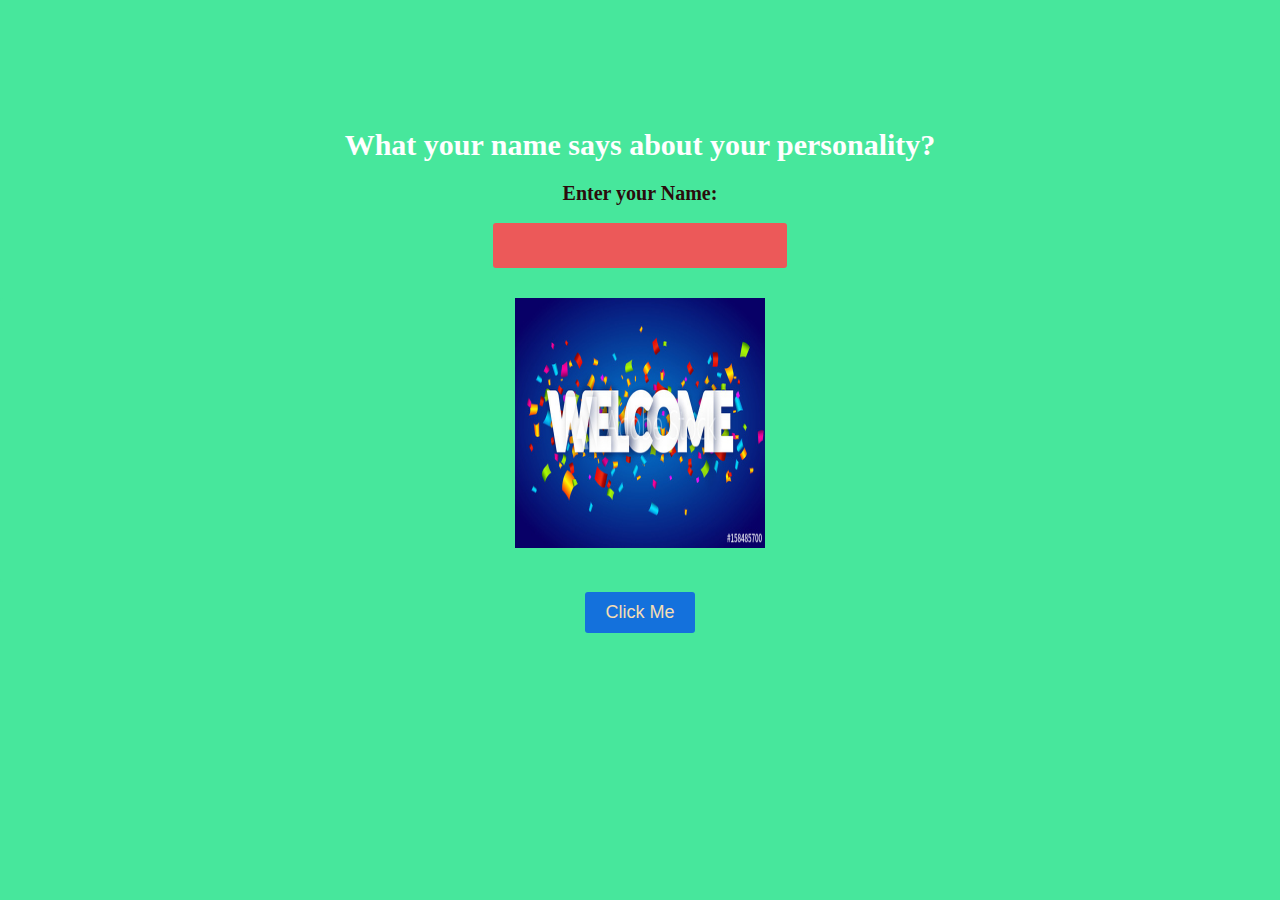
<file: Test API/index.html>
<!DOCTYPE html>
<html lang="en">
<head>
    <meta charset="UTF-8">
    <meta name="viewport" content="width=device-width, initial-scale=1.0">
    <title>Test API</title>
    <link rel="stylesheet" href="style.css">
    <script src="https://code.jquery.com/jquery-3.5.1.js"></script>
    <script src="API.js"></script>
    
</head>
<body>
   <section>

       <h1>What your name says about your personality?</h1>

       <div class="center-div">
           <div class="details">
               <label>Enter your Name:</label><br><br>
               <input type="text" name="name" id="nameid">
           </div>

           <div class="imgdiv">
               <img src="welcome.jpg" width="250" height="250" id="img">
           </div>

           <button>Click Me</button>
       </div>

   </section>

</body>
</html>
</file>
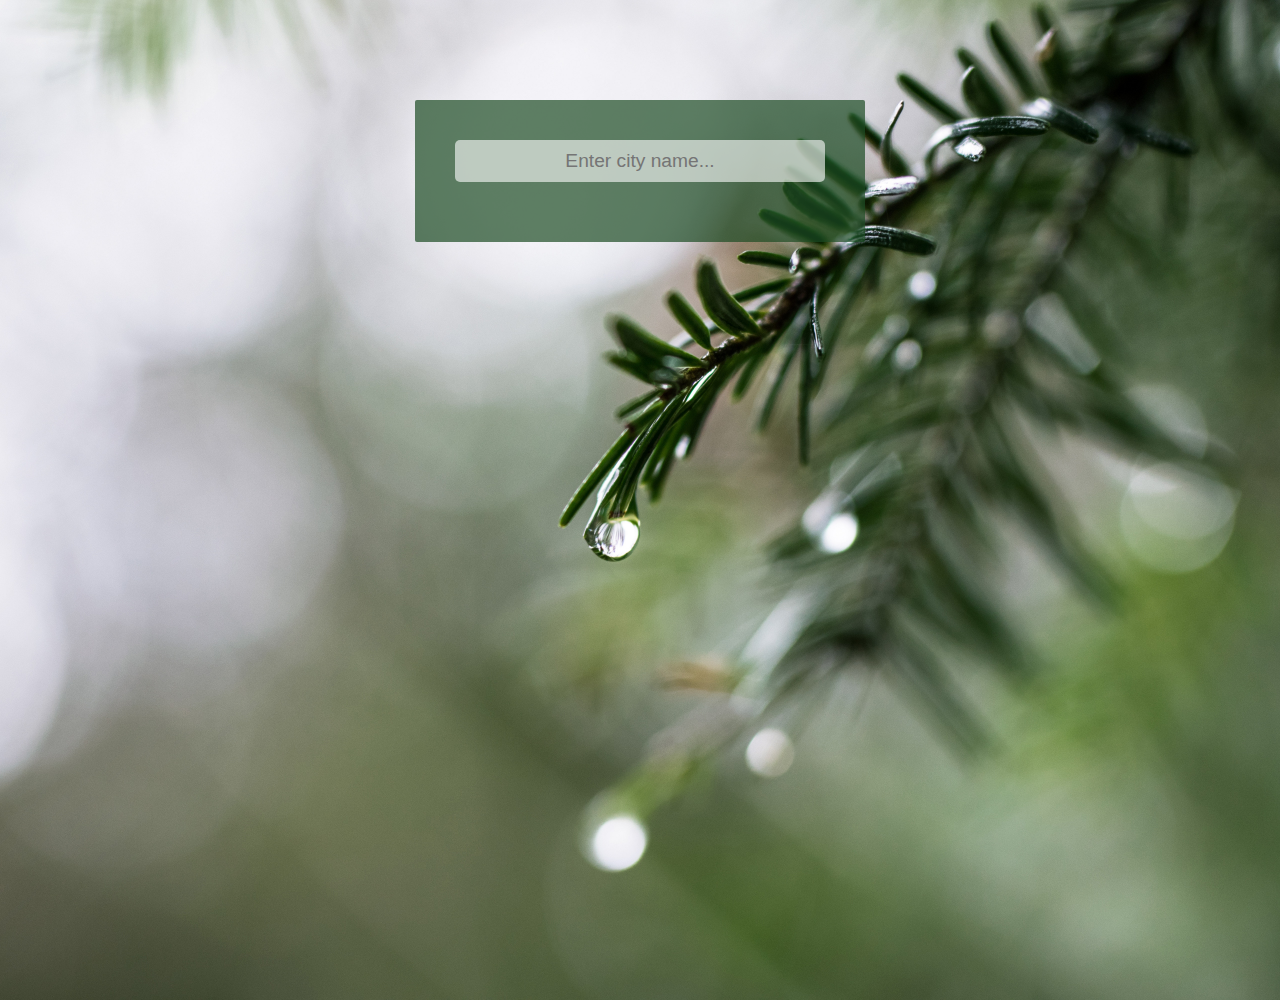
<file: Weather App/index.html>
<!DOCTYPE html>
<html lang="en">
<head>
    <meta charset="UTF-8">
    <meta name="viewport" content="width=device-width, initial-scale=1.0">
    <title>Weather App</title>
    <link rel="stylesheet" href="style.css">
</head>
<body>
    <div class="app-main">
        <div class="searchInputBox">
            <input type="text" id="input-box" class="input-box" 
            placeholder="Enter city name..." autocomplete="off">
        </div>

        <div class="weather-body">
            <div class="location-details">
                <div class="city" id="city">Amravati,India</div>
                <div class="date" id="date">30 November (Friday),2018</div>
            </div>

            <div class="weather-status">
                <div class="temp" id="temp">34&deg;C</div>
                <div class="min-max" id="min-max">30&deg;C (min) / 45&deg;C (max)</div>
                <div class="weather" id="weather">clear</div> 
                <div class="img"></div>

            </div>
        </div>
    </div>

    <script src="script.js"></script>
    
</body>
</html>
</file>
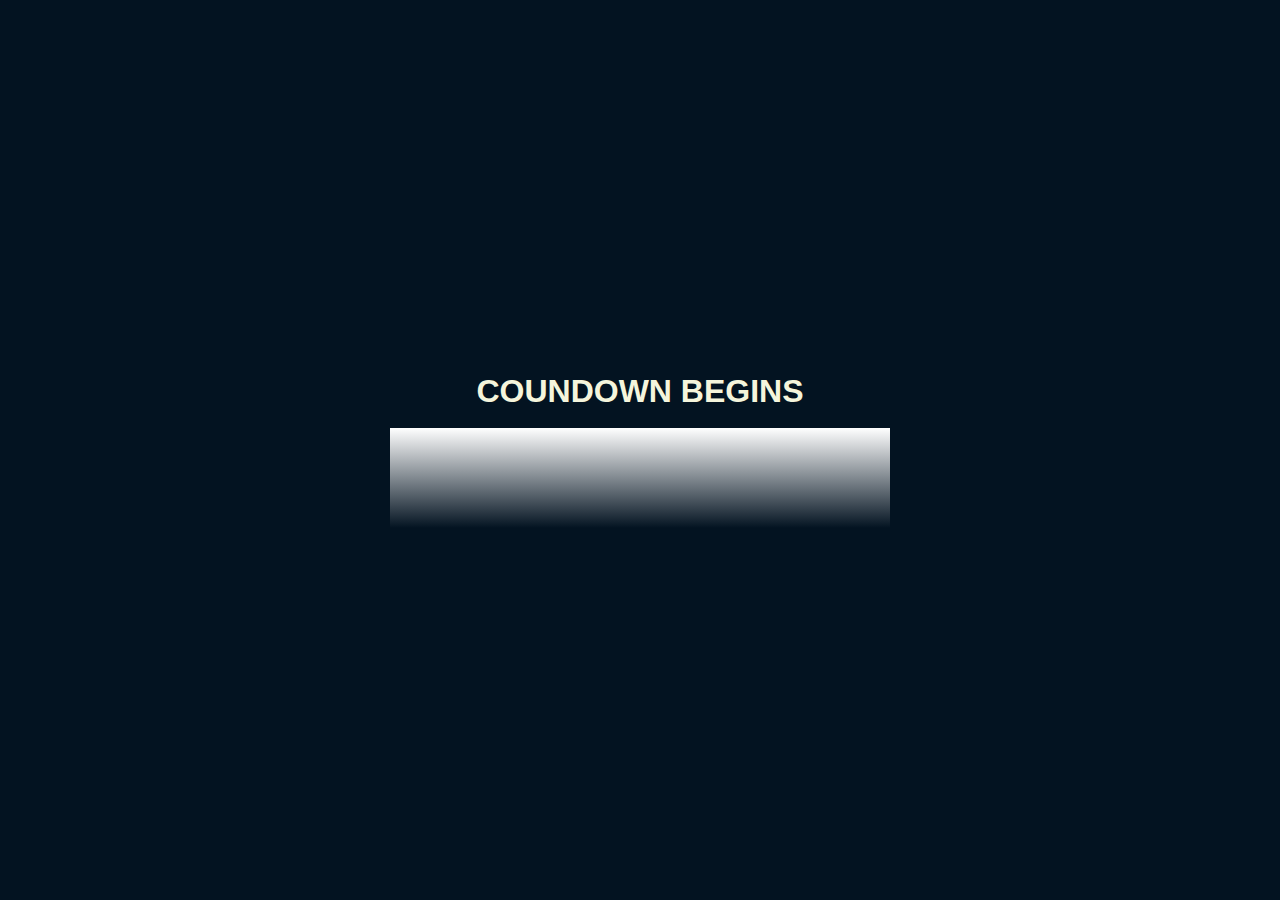
<file: Countdown Timer/Countdown Timer.html>
<html>
<head>
    <title>Coundown Timer</title>
    <script src="Countdown Timer.js"></script>
    <meta name="viewport" content="width=device-width,initial-scale=1">
    <style>
        *{
            margin: 0; padding: 0; font-family: sans-serif; }

        

        div{
            height: 100vh;  
            display: flex;  
            justify-content: center;
            align-items: center;
            background-color:#031321;
            flex-direction: column;
        }

        p{
            height: 100px;
            width: 500px;
            color: black;
            text-align: center;
            font-size: 40px;
            line-height: 100px;
            background-image:linear-gradient(#fff,#031321);
        }

        h1{
            color: beige;
    
        }
    </style>
</head>  
<body>
    <div>
        <h1>COUNDOWN BEGINS </h1><br>
        <p id="demo"></p>
    </div>
</body>  
</html>
</file>
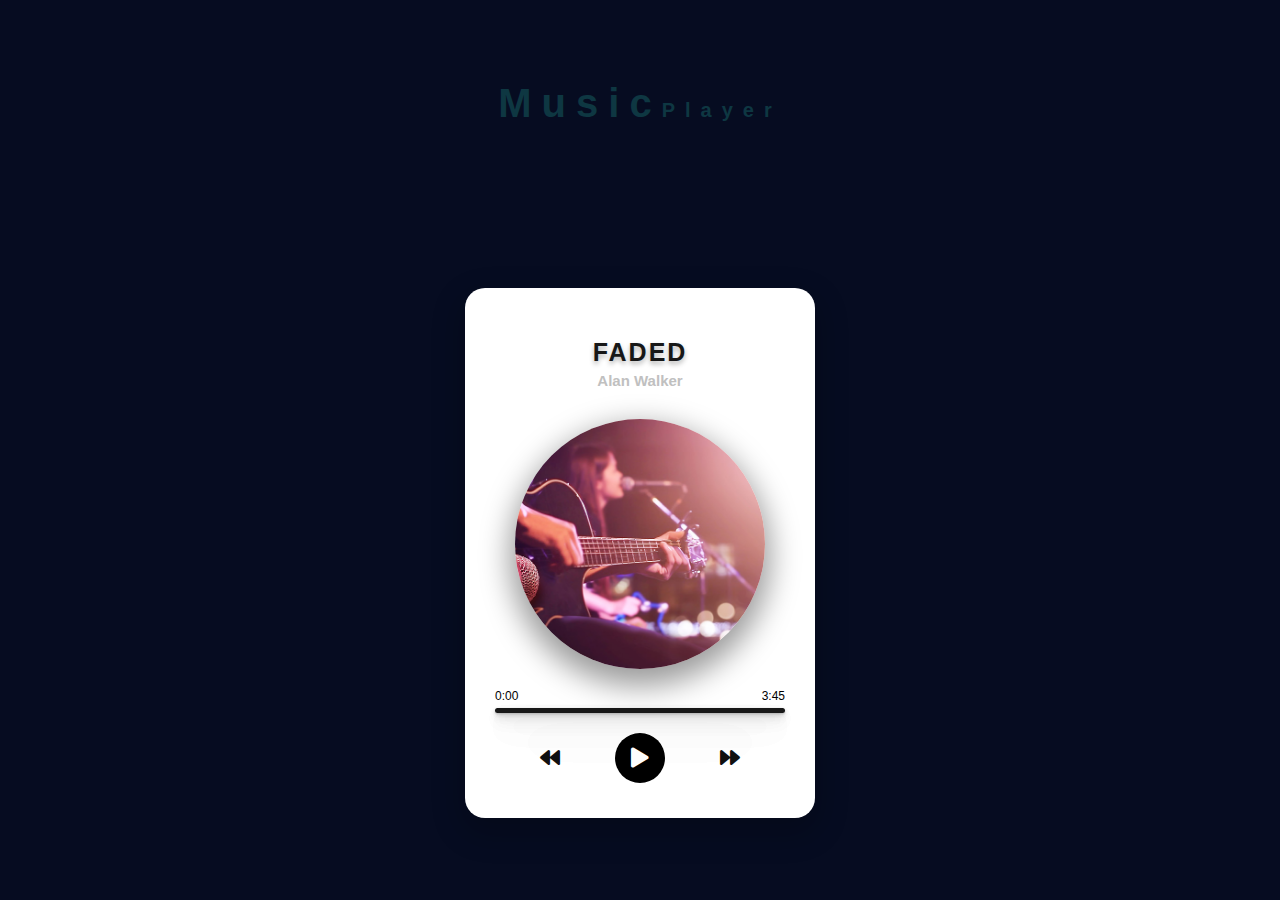
<file: music player/music.html>
<!DOCTYPE html>
<html lang="en">
<head>
    <meta charset="UTF-8">
    <meta name="viewport" content="width=device-width, initial-scale=1.0">
    <title>Music Player</title>
    <link rel="stylesheet" href="https://cdnjs.cloudflare.com/ajax/libs/font-awesome/5.15.1/css/all.min.css" />
    <link rel="stylesheet" href="style.css">
 
</head>
<body>
    
    <div class="main_div">
        <h1><span>Music</span>Player</h1>
        <div class="music_container">
            <h2 id="title">FADED</h2>
            <h3 id="artist">Alan Walker</h3>
            <div class="image_container">
                <img src="images/Faded.jpg" alt="">
            </div>
           
            <audio src="music/Faded.mp3" id="audio"></audio>
  
            <!------Progress Bar------->
            <div class="progressbar_container" id="progress_container">
                <div class="progress_duration_meter">
                    <div id="current_time">0:00</div>
                    <div id="duration">3:45</div>
                </div>
                <div class="progress_div" id="progress_div">
                    <div class="progress" id="progress"></div>
                </div>
            </div>

            <!------ Controls ------->
            <div class="music_controls">           
                <i class="fas fa-backward" id="prev" title="Previous"></i>
                <i class="fas fa-play main_button" id="play" title="Play"></i>
                <i class="fas fa-forward" id="next" title="Next"></i>           
            </div>

            


        </div>
    </div>    
</body>

<!--Javascript work starts-->
<script>
     
     const img = document.querySelector('img');
    const music = document.getElementById("audio");
    const play = document.getElementById('play');
    const artist = document.getElementById('artist');
    const title = document.getElementById('title');
    const prev = document.getElementById('prev');
    const next = document.getElementById('next');
    let progress = document.getElementById('progress');
    const tot_duration = document.getElementById("duration");
    let current_time = document.getElementById("current_time");
    const progress_div = document.getElementById("progress_div");
        

    const songs = [
        {
            name : "WDT",
            title : "WDTAM",
            artist : "Charlie Puth",
        },

        {
            name : "Baarish",
            title : "Baarish",
            artist : "shreya Ghoshal",     
        },

        {
            name : "Crazy",
            title : 'Crazy Crazy',
            artist : "Arijit singh",
        },

        {
            name : "Despacito",
            title : "Despacito",
            artist : "Justin Bieber",
        },

        {
            name :"Dhadak",
            title : "Dhadak",
            artist: "shreya Ghoshal & Ajay-Atul",
       }
    ];
    
    let isPlaying = false;    //boolean value to know song is playing or not

    //for play function
    const playMusic = () => {
        isPlaying = true;   //after clicking on play button , isplaying value will become TRUE
        music.play();    //play function of html
        play.classList.replace('fa-play','fa-pause'); //replacing icon
        img.classList.add('anime');                   // add animation 
    };

     //for pause function
     const pauseMusic = () => {
        isPlaying = false;  //after clicking on pause button , isplaying value will become TRUE
        music.pause();      
        play.classList.replace('fa-pause','fa-play');  // agian replace icons
        img.classList.remove('anime');         // remove animation          
    };

    play.addEventListener('click',() => {
        if(isPlaying)  //If value of isPlaying is TRUE then call pauseMusic function.
        {   
            pauseMusic();
        }
        else          // else call playMusic function
        {   playMusic();}

         // isPlaying  ? pauseMusic() : playMusic();
         // we can use ternary operator instead of if else.
    });

   
    //changing  the Music data

    ChangeSong = (songs) =>
    {
        title.textContent = songs.title;
        artist.textContent = songs.artist;
        music.src = `music/${songs.name}.mp3`;
        img.src = `images/${songs.name}.jpg`;
    };

    songsIndex = 0;


    const nextSong = () =>
    {
        songsIndex = (songsIndex + 1) % songs.length;  // eg. 2 = 3 % 5 ==> after last song first song will again play.
        ChangeSong(songs[songsIndex]); 
        playMusic();  // so next song will be play automatically
    }
  
    const prevSong = () =>
    {
        songsIndex = (songsIndex - 1 + songs.length) % songs.length;
        ChangeSong(songs[songsIndex]);
        playMusic();
    }
    
    //Progress bar javascript work

    music.addEventListener('timeupdate',(event) =>{
        const {currentTime , duration} = event.srcElement; //using object destructing
        //console.log(currentTime);
        //console.log(duration);

        let progress_time = (currentTime/duration) * 100;
        progress.style.width = `${progress_time}%`;   // width of .progress changing dynamically
        
        //Music duration update

        let min_duration = Math.floor(duration / 60);
        let sec_duration = Math.floor(duration % 60);

        
        total_duration = `${min_duration}:${sec_duration}`;
        if(duration)
        {
        tot_duration.textContent = `${total_duration}`;
        }

        //Music current_duration update

        let min_current = Math.floor(currentTime / 60);
        let sec_current = Math.floor(currentTime % 60);

        
        if (sec_current < 10) 
        {
            sec_current = `0${sec_current}`;
        }
        
        total_current = `${min_current}:${sec_current}`;
      
        current_time.textContent = `${total_current}`;
        
    });

    progress_div.addEventListener('click',(event) =>{
        console.log(event);

    });
    // to play next song when when current song ends

    music.addEventListener('ended',nextSong);  


    next.addEventListener('click',nextSong);
    prev.addEventListener('click',prevSong);
     
</script>

</html>
</file>
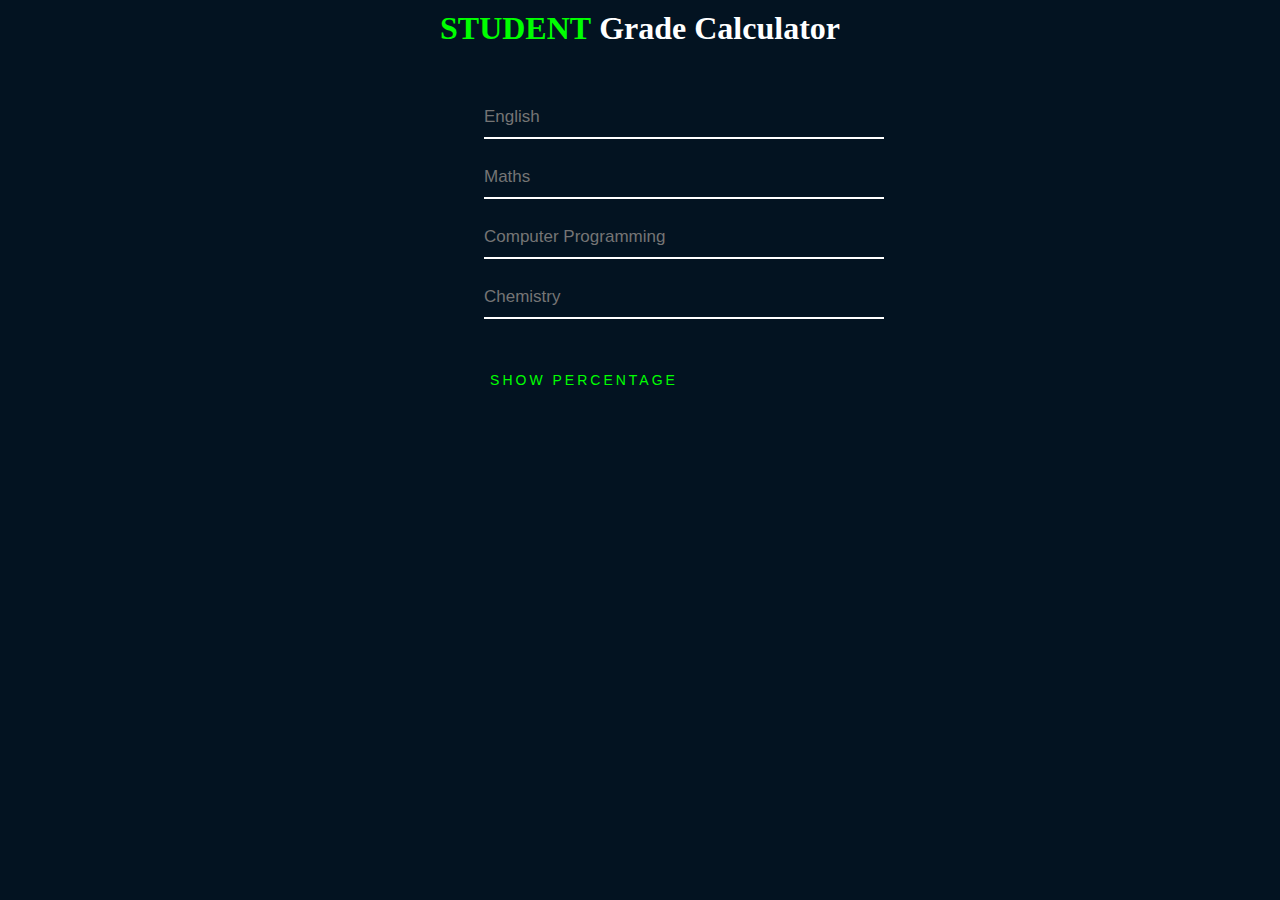
<file: Student Grade Calculator_files/grade calculator.html>
<!DOCTYPE html>
<html>
<head>
    <title>Student Grade Calculator</title>
    <link rel="stylesheet" type = "text/css" href="grade calculator.css">
</head>
<body>
    <h1><span class="styling">STUDENT</span> Grade Calculator</h1>

    <main>
        
            <div class="app-form-group">
                <input type = "text" class="app-form-control" placeholder="English" id = "eng">
            </div></br>

            <div class="app-form-group">
                <input type = "text" class="app-form-control" placeholder="Maths" id = "math">
            </div><br>

            <div class="app-form-group">
                <input type = "text" class="app-form-control" placeholder="Computer Programming" id = "comp">
            </div></br>

            <div class="app-form-group">
                <input type = "text" class="app-form-control" placeholder="Chemistry" id = "chem">
            </div></br></br>

            <div>
                <input type= "button" name="" value="Show Percentage" class = "app-form-button" onclick="calcy()">
            </div>
        
            <div class="app-form-group-showdata">
                 <p id="showdata"></p>
    </div>
    </main>

    <script>
        const calcy = () => 
        {
           let eng = document.getElementById('eng').value;     
           let math = document.getElementById('math').value;    
           let comp = document.getElementById('comp').value;    
           let chem = document.getElementById('chem').value;  
           let Grade = "";

           let total = parseFloat(eng) + parseFloat(math) + parseFloat(comp) + parseFloat(chem) ;  // parse function for addtion
             //to Find total

           let perc = (total/400) * 100;  //to find percentages 
           

           if(perc <= 100 && perc >=80)
           {
               Grade = 'A';
           }
           else if (perc <= 79 && perc >= 60)
           {
               Garde = 'B';
           }
            else if (perc <= 59 && perc >=40)
           {
               Grade = 'C';
           }
            else
           {
                Grade = 'F';
           }
           
           document.getElementById('showdata').innerHTML = `Out of 400  marks your total marks are ${total} and  Your Percentage is ${perc}% <br> So you got  ${Grade} Grade.`
        }
    </script>
    
</body>
</html>
</file>
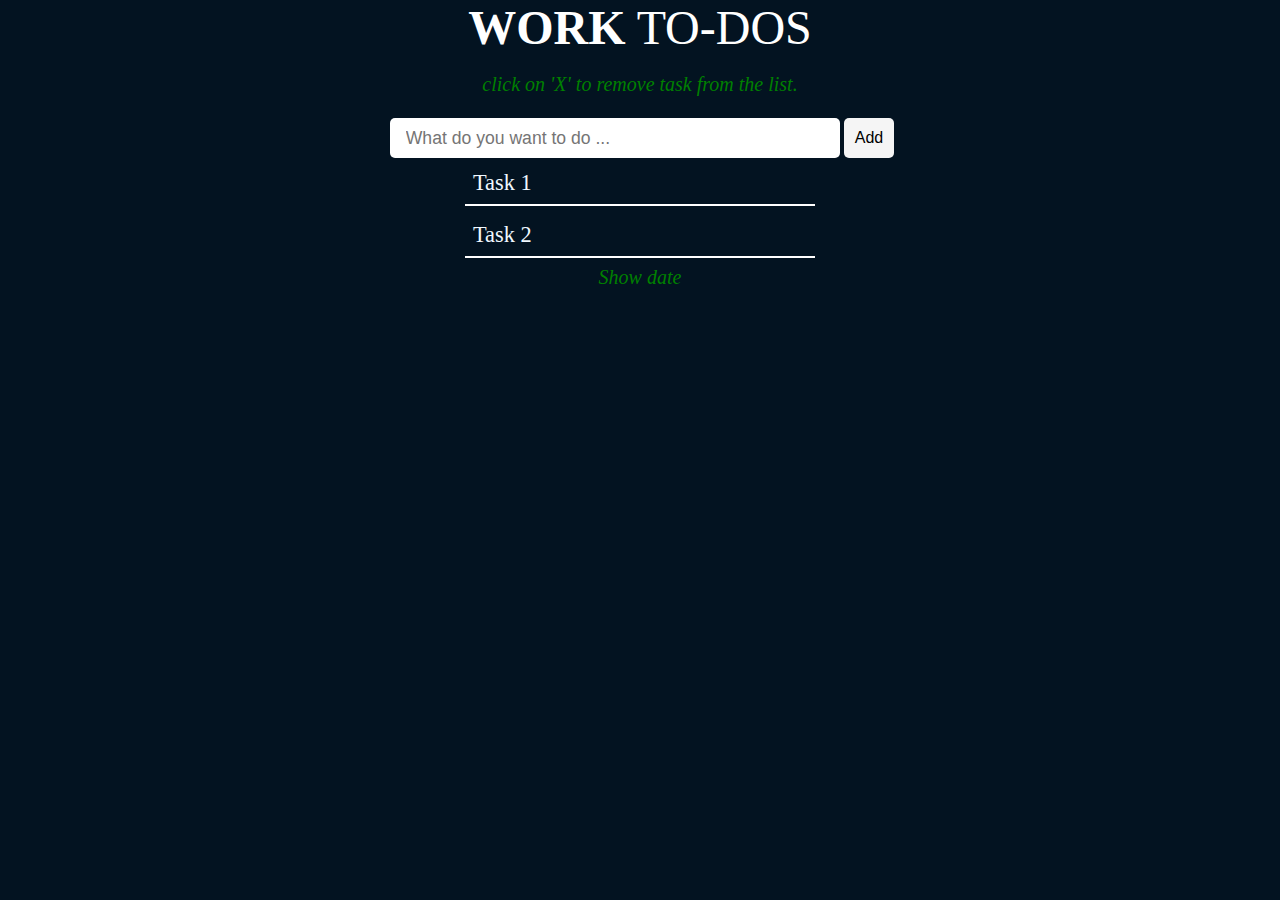
<file: To-Do-List/To-Do-List.html>
<html>
    <head>
        <link rel="stylesheet"  type="text/css" href="To-Do-List.css">
        <script type="text/javascript" src="To-Do-List.js"></script>
        <title>TO-Do-List</title>
    </head>

    <body>

        <h1> <span class="styling">WORK</span> TO-DOS</h1><br>
        <p>click on 'X' to remove task from the list.</p>

        <div class="container"><br>
            <div class="row">
                <div class="input_div">
                    <input type="text" class="form-control" placeholder="What do you want to do ..." id="Task_input">
                    <button  class="Add_button" onclick="addEvent()">Add</button>
                </div>
            </div>

            <div class="row">
                <ul class="list-group" id="tasks">
                    <li type="none" class="list-group-item">Task 1 <span class ="remove"> x </span></li>
                    <li type="none" class="list-group-item">Task 2 <span class ="remove"> x </span></li>
                </ul>
            </div>
        </div>

        <p id="date" onclick="displayDate()"> Show date </p>

    </body>
</html>
</file>
<file: Test API/style.css>
*{
    padding: 0%;
    margin: 0%;
    text-align: center;
    box-sizing: border-box;
    background-color: rgb(71, 231, 156);
}    

h1
{
    padding-top: 10%;
    padding-bottom: 20px;
    font-size: 30px;
    font-weight: 700;
    color: white;
}

section .center-div
{
    border: greenyellow;
    box-shadow: greenyellow;
}

label
{
    font-size: 20px;
    font-weight: 600;
    color: rgb(43, 12, 12);
}
input
{
    padding: 11px 13px;
    background: rgb(236, 89, 89);
    border-radius: 3px;
    border: none;
    font-style: italic;
    color: white;
    font-weight: 500;
    font-size: 20px;
}
.details
{
    padding-bottom: 30px;
}
.imgdiv
{
    padding-bottom: 30px;
    border-radius: 3px;
    border: turquoise;
}

button
{
    margin: 10px;
    padding: 10px 20px;
    color: wheat;
    background-color: rgb(20, 113, 220);
    border-radius: 3px;
    border: none;
    font-size: 18px;
}

button:hover
{
    background: tomato;
    padding: 12px 22px;
}
</file>
<file: Weather App/style.css>
*{
    margin: 0%;
    padding: 0%;
    box-sizing: border-box;
}

body
{
    background-image: url(images/bg3.jpg);
    height: 100vh;
    overflow: hidden;
    background-repeat: no-repeat;
    background-position: top center;
    font-family: Arial, Helvetica, sans-serif;
    background-size: cover;
}

.app-main
{
    width: 50vh;
    margin: 100px auto;
    background-color: rgba(29, 75, 35, 0.7);
    text-align: center;
    padding: 20px;
    border-radius: 2px;
}
.app-main > *
{
    margin-bottom: 20px;
}
.searchInputBox
{
    padding: 20px;
    margin: 10 0px;
}

.input-box
{   
    width: 100%;
    border-radius: 5px;
    border: none;
    outline: none;
    font-size: 1.2rem;
    background-color:rgba(255,255,255,0.6);
    text-align: center;
    padding: 10px 20px;
}

.input-box:focus
{
    background-color: #ffffff;
}


.weather-body
{   
    display: none;
    height: 45vh;
    background-color:rgba(255,255,255,0.6);
    border-radius: 5px;
    padding:30px;
    margin: 20px;
    color: rgb(22, 41, 30);
}

.location-details
{
    font-weight: bold; 
    font-size: 1.1rem;
}

.location-details > *
{
    padding-bottom: 14px;
}

.weather-status
{
  padding: 10px auto;
}

.temp
{   
    margin: 20px 0;
    font-size: 3rem;
    font-weight: 700;
    text-shadow: 1px 2px rgba(53, 54, 133, 0.7);
}
.min-max, .weather
{
    padding-bottom: 20px;
    font-size: 1.1rem;
    font-weight: 600;
}
</file>
<file: music player/style.css>
*,
*::before,
*::after {
    margin: 0;
    padding: 0%;
    box-sizing: border-box; 
}

html{
    font-size: 62.5%;
    font-family: "Jost",sans-serif;

}


h1 span{
    
    font-size:2em;
    letter-spacing: 10px;
    color:  #0e3742;
    text-transform: capitalize;
    width: 100%;
    text-align: center;
    margin-bottom: 0rem;
    line-height: 4rem;
    outline: none;
    animation: animate 5s linear infinite;
}

h1{
    font-size:2em;
    letter-spacing: 10px;
    color:  #0e3742;
    text-transform: capitalize;
    width: 100%;
    text-align: center;
    margin-bottom: 0rem;
    outline: none;
    
}
@keyframes animate
{
    0%
    {   color: #0e3742;
        text-shadow: none;    
    }
    100%
    {
        color: #fff;
        text-shadow: 0 0 10px #03bcf4,
        0 0 20px #263d44,
        0 0 40px #16282e,
        0 0 60px #1e3238,
        0 0 80px #021e27;      
    }
   
}

.main_div
{
    width: 100vw;
    height: 100vh;
    background: #060c21;
    display: grid;
    place-items: center;
    
}

.music_container
{
    width: 35rem;
    height: 53rem;
    background-color: #ffffff;
    border-radius: 2rem;
    box-shadow: 0 1.2rem 3rem 0.5rem rgba(0, 0 ,0 , 0.2);
    text-align: center;
    padding: 3rem;
   
}

.music_container #title
{
    text-transform: uppercase;
    letter-spacing: 0.2rem;
    word-spacing: 0.5rem;
    color: #171717;
    font-size: 2.5rem;
    margin: 2rem 0 0.5rem 0;
    text-shadow:0 0.3rem 0.5rem rgba(0, 0 ,0 , 0.3);
}

.music_container #artist
{
    margin-bottom: 3rem;
    color: silver;
    font-size: 1.5rem;
}

.image_container
{
    width: 25rem;
    height: 25rem;
    margin: auto;
}

img
{
    /*make object fit to and circle */
    width: 100%;
    height: 100%;
    border-radius: 50%;
    object-fit : cover;
    box-shadow: 0 1.2rem 3rem 0.5rem rgba(0, 0 ,0 , 0.4);
}

.music_controls
{
  width: 20rem;
  display: flex;
  justify-content: space-between;
  margin: auto;
  align-items: center;
}

.music_controls .fas
{
    color: #111111;
    font-size: 2rem;
    cursor: pointer;
    filter: drop-shadow();
    margin-top: 1rem;
    
}

.music_controls .main_button
{
    width: 5rem;
    height: 5rem;
    border-radius: 50%;
    background-color: black;
    color: white;
    display: flex;
    justify-content: center;
    align-items: center;

}
.music_controls .fas:hover
{
    color: gray;
}

.music_controls .fa-play:hover
{
    color: black;
    background-color: white;
    box-shadow: 0 1rem 2rem 0.2rem rgba(0, 0 ,0 , 0.3);
}

/*Add animation */

.anime 
{
    animation: rotate 20s linear infinite ;

}
@keyframes rotate
{
    from {transform: rotate(0deg);}
    to {
        transform: rotate(360deg);
    }
}

/* Progress Style */
.progressbar_container
{
  height: auto;
  padding: 1rem 0;
  margin-top: 1rem;
}


.progress_div
{
width: 100%;
height : 0.5rem;
margin-top:0.5rem;
box-shadow: 0 1px 2px rgba(0, 0, 0, 0.07),  0 2px 4px rgba(0, 0 ,0 , 0.07),
            0 4px 8px rgba(0, 0 ,0 , 0.07),  0 8px 16px rgba(0, 0 ,0 , 0.07),
            0 16px 32px rgba(0, 0, 0, 0.07),  0 32px 64px rgba(0, 0 ,0 , 0.07);
position: relative;
border-radius: 4rem;
transition: all 1s linear;
-moz-transition: all 1s linear;
-o-transition: all 1s linear;
-webkit-transition: all 1s linear;
cursor: pointer;
-webkit-appearance: none;
appearance: none;
}

.progress{
    position: absolute;
    top: 0;
    left: 0;
    width: 20%;
    height: 100%;
    background-color: #171717;
    width: 100%;
    height : 0.5rem;
    box-shadow: 0 1px 2px rgba(0, 0, 0, 0.07),  0 2px 4px rgba(0, 0 ,0 , 0.07),
                0 4px 8px rgba(0, 0 ,0 , 0.07),  0 8px 16px rgba(0, 0 ,0 , 0.07),
                0 16px 32px rgba(0, 0, 0, 0.07),  0 32px 64px rgba(0, 0 ,0 , 0.07);
    border-radius: 4rem;
    transition: all 1s linear;
    -moz-transition: all 1s linear;
    -o-transition: all 1s linear;
    -webkit-transition: all 1s linear;
    cursor: pointer;
    -webkit-appearance: none;
    appearance: none;
}

.progress_duration_meter
{
    display: flex;
    justify-content: space-between;
    font-size: 1.2rem;
}
</file>
<file: Student Grade Calculator_files/grade calculator.css>
*{
    margin: 0;
    padding: 0;
    background-color:#031321;
}

h1{
    text-align: center;
    color: white;
    padding :10px;
}
.styling
{
    font-weight: 800;
    color: lime;
}


main{
    width: 40%;
    height: 600px;
    margin:auto;
    padding-left: 200px;
    padding-top: 40px;
}

.app-form-control{
    height: 40px;
    width: 400px;
    color: white;
    font-size: 17px;
    border: none;
    border-bottom: 2px solid white;
}

.app-form-button
{
height: 50px;
width: 200px;
color: lime;
border: none;
text-transform: uppercase;
letter-spacing: 3px;
font-size: 14px;

}

.app-form-button:hover{
    height: 40px;
    width: 400px;
    
    color:white;
    background:green;
    box-shadow: 0 0 10px green ,0 0 40px green,0 0 80px green;
    transition-delay: 1s;
}

.app-form-group-showdata
{   
    padding-top: 18px;
    color:white;
    font-size: 20px;
    font-style: oblique;

}
</file>
<file: To-Do-List/To-Do-List.css>
*
{
    padding: 0;
    margin: 0;
    box-sizing: border-box;
}

body{
    height: 100%;
    background-color:#031321;
    color: aliceblue;
}

h1{
    font-size: 3rem;
    font-weight: 50;
    font-style: inherit;
    margin: 1 rem 0 1rem;
    text-align: center;
    color:#fff;
}

p{
    text-align: center;
    color:green;
    font-weight: 500;
    font-size:20;
    font-style: oblique;
}
 
.styling
{
    font-weight: 700;
    color:white;
}

.input_div
{
    display: flex;
    justify-content: center;
    align-items: center;
    text-align: center;
}

.input_div .form-control{
    padding: 0.5rem 1rem;
    height: 40px;
    border: none;
    outline:none;
    background-color: #fff;
    width: 450px;
    font-size: 1.1rem;
    margin:0.25rem;
    border-radius:  5px;
}
.Add_button
{
    height: 40px;
    width: 50px;
    border-radius:5px;
    outline:none;
    border: none;
    background-color: #fff;
    color:black;
    font-size: 16px;
    margin: 0.25px;
    background-color:whitesmoke;
    cursor: pointer;
}

.addButton.hover{
    opacity: 0.7;
}

.row{
    display: flex;
    flex-direction: column;
    justify-content: center;
    align-items:center;
    text-align: left;
    margin-top: 0rem;
}


.list-group-item
{
    background: none;
    outline:none;
    border: none;
    color:none;
    width:350px;
    font-size:1.4rem;
    margin-bottom: 0.5rem;
    border-bottom: 2px solid #fff;
    padding: 0.5rem;
}

.remove
{
   display: none;
   float: right;
   font-size: 1.4rem;
   margin: 0 0.5rem ;
   font-family: sans-serif;
   background: none;
   outline: none;
   color:wheat;
   border: none;  

}
.list-group-item:hover > .remove 
{
    display: block;
}
</file>
